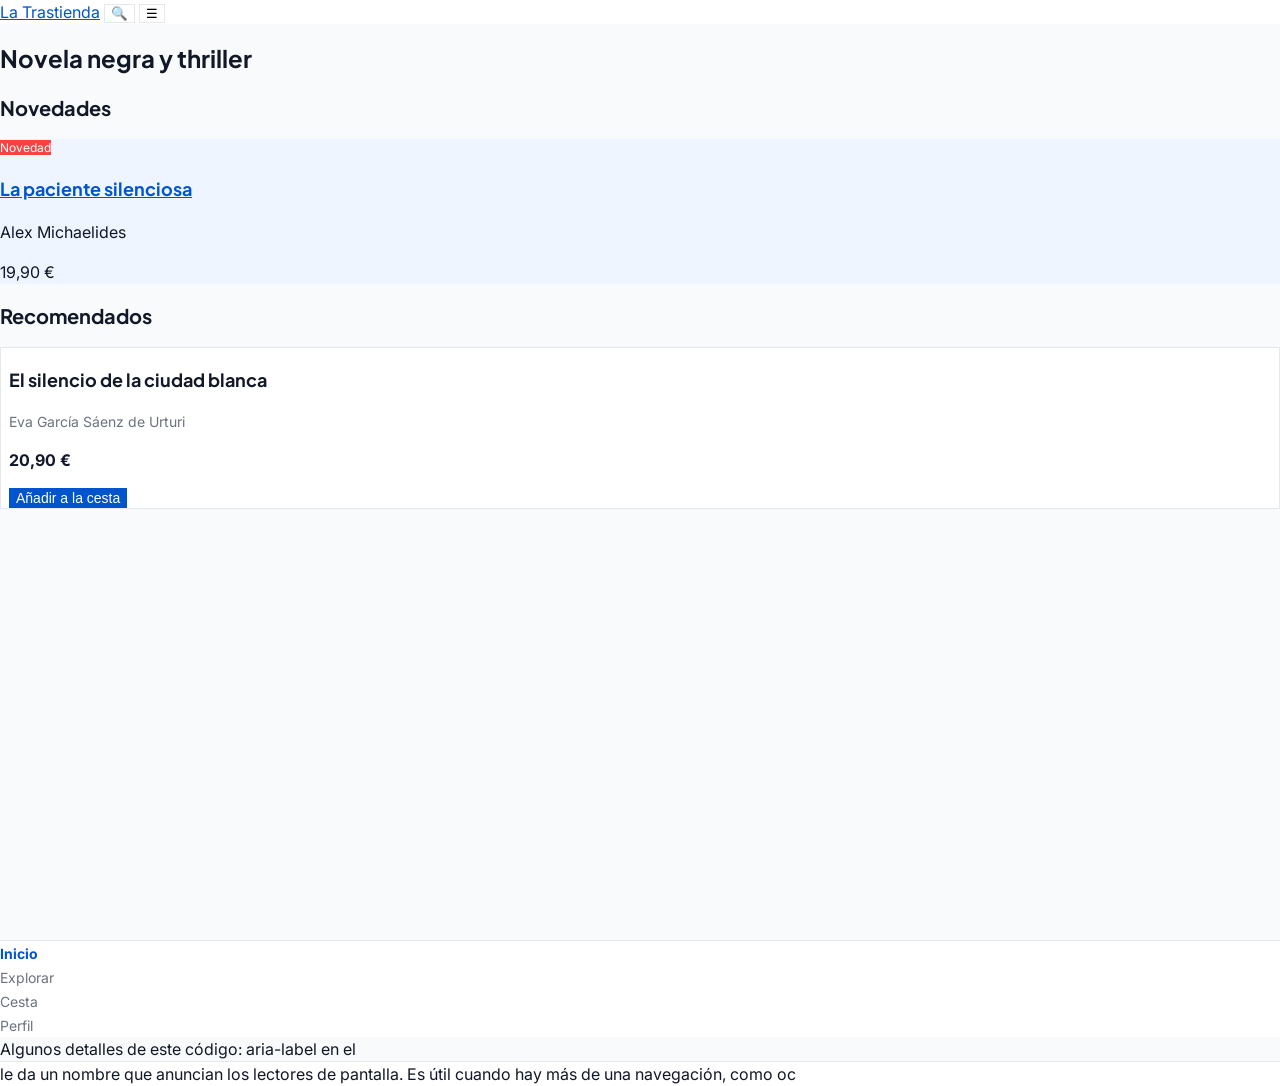
<file: index.html>
<body>
  <header>
    <link rel="preconnect" href="https://fonts.googleapis.com">
  <link rel="preconnect" href="https://fonts.gstatic.com" crossorigin>
  <link href="https://fonts.googleapis.com/css2?family=Inter:wght@400;600;700&family=Plus+Jakarta+Sans:wght@700&display=swap" rel="stylesheet"> 
    <link rel="stylesheet" href="css/style.css">
    <a href="index.html">La Trastienda</a>
    <button type="button" aria-label="Buscar">🔍</button>
    <button type="button" aria-label="Abrir menú">☰</button>
    
</header>

  <main>
    <h1>Novela negra y thriller</h1>

  <section>
  <h2>Novedades</h2>
  <article>
    <span class="badge">Novedad</span>
    <h3><a href="detalle.html">La paciente silenciosa</a></h3>
    <p>Alex Michaelides</p>
    <p>19,90 €</p>
  </article>
</section>

<section>
  <h2>Recomendados</h2>
  <article class="card">
    <span class="badge"></span>
    <h3><a href="detalle.html">El silencio de la ciudad blanca</a></h3>
    <p>Eva García Sáenz de Urturi</p>
    <p>20,90 €</p>
    <button type="button">Añadir a la cesta</button>
  </article>
</section>
  </main>

  <nav aria-label="Secciones de la app">
    <ul>
      <li><a href="index.html" aria-current="page">Inicio</a></li>
      <li><a href="explorar.html">Explorar</a></li>
      <li><a href="carrito.html">Cesta</a></li>
      <li><a href="perfil.html">Perfil</a></li>
    </ul>
  </nav>
</body>
Algunos detalles de este código:

aria-label en el <nav> le da un nombre que anuncian los lectores de pantalla. Es útil cuando hay más de una navegación, como oc
</file>
<file: css/style.css>
:root {
  --color-primary-50: #eef5ff;
  --color-primary-100: #d9e8ff;
  --color-primary-500: #0055cc;
  --color-primary-700: #003d99;
  --color-primary-900: #002255;

  --color-neutral-50: #f9fafb;
  --color-neutral-100: #f3f4f6;
  --color-neutral-200: #e5e7eb;
  --color-neutral-500: #6b7280;
  --color-neutral-700: #374151;
  --color-neutral-900: #111827;

  --bg-page: var(--color-neutral-50);
  --bg-card: #ffffff;
  --text-main: var(--color-neutral-900);
  --text-muted: var(--color-neutral-500);
  --brand: var(--color-primary-500);
  --border-subtle: var(--color-neutral-200);

  --color-accent-oklch: oklch(65% 0.22 25);

  --font-body: 'Inter', system-ui, sans-serif;
  --font-display: 'Plus Jakarta Sans', system-ui, sans-serif;

  --text-xs: 0.75rem;
  --text-sm: 0.875rem;
  --text-base: 1rem;
  --text-lg: 1.125rem;
  --text-xl: 1.25rem;
  --text-2xl: 1.5rem;
  --text-3xl: 1.875rem;
}

body {
  font-family: var(--font-body);
  font-size: var(--text-base);
  line-height: 1.5;
  background-color: var(--bg-page);
  color: var(--text-main);
  margin: 0;
}

main {
  min-height: 100dvh;
}

h1, h2, h3 {
  font-family: var(--font-display);
}

h1 {
  font-size: var(--text-2xl);
}

h2 {
  font-size: var(--text-xl);
}

h3 {
  font-size: var(--text-lg);
}

p {
  max-width: 65ch;
}

header {
  background-color: var(--bg-card);
}

a {
  color: var(--brand);
}

button[aria-label] {
  background-color: transparent;
  border: 1px solid var(--border-subtle);
  cursor: pointer;
}

.badge {
  background-color: var(--color-accent-oklch);
  color: var(--bg-card);
  font-size: var(--text-xs);
}

.badge:empty {
  display: none;
}

h2 + .card {
  border-left: 4px solid var(--brand);
  padding-left: 0.5rem;
}

article:has(.badge:not(:empty)) {
  background-color: var(--color-primary-50);
}

article.card {
  background-color: var(--bg-card);
  border: 1px solid var(--border-subtle);

  h3 {
    color: var(--text-main);

    a {
      color: var(--text-main);
      text-decoration: none;
    }
  }

  p {
    color: var(--text-muted);
    font-size: var(--text-sm);
  }

  p:last-of-type {
    color: var(--text-main);
    font-size: var(--text-base);
    font-weight: bold;
  }

  button {
    background-color: var(--brand);
    color: var(--bg-card);
    border: 1px solid var(--brand);
    font-size: var(--text-sm);
  }
}

nav {
  background-color: var(--bg-card);
  border-top: 1px solid var(--border-subtle);

  ul {
    list-style: none;
    padding: 0;
    margin: 0;
  }

  a {
    color: var(--text-muted);
    text-decoration: none;
    font-size: var(--text-sm);

    &[aria-current="page"] {
      color: var(--brand);
      font-weight: 700;
    }

    &:hover {
      color: var(--text-main);
    }

    &:focus-visible {
      outline: 2px solid var(--brand);
      outline-offset: 2px;
    }
  }
}
</file>
